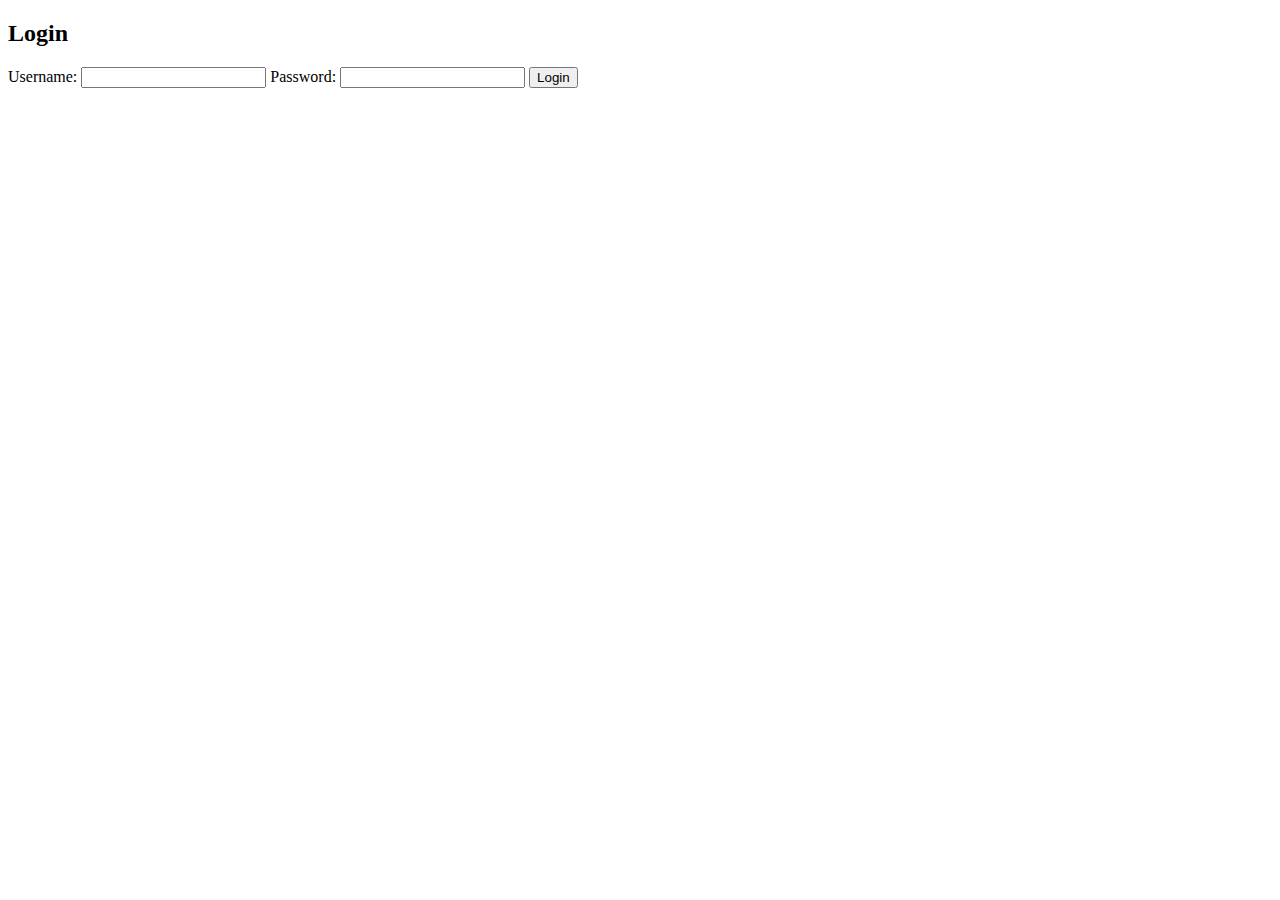
<file: login/index.html>
<!DOCTYPE html>
<html lang="id">
<head>
  <meta charset="UTF-8">
  <title>Login Sederhana - LocalStorage</title>

</head>
<body>

<div class="login-box" id="loginBox">
  <h2>Login</h2>
  <form id="loginForm">
    <label>Username:
      <input type="text" id="username" required>
    </label>
    <label>Password:
      <input type="password" id="password" required>
    </label>
    <button type="submit">Login</button>
  </form>
</div>

<div class="login-box" id="welcomeBox" style="display: none;">
  <h2 id="welcome">Halo, User!</h2>
  <button onclick="logout()">Logout</button>
</div>

<script>
  // Simulasi user login (hardcoded)
  const users = {
    admin: '12345',
    user: 'pass'
  };

  // Cek apakah user sudah login
  function checkLogin() {
    const session = localStorage.getItem('sessionUser');
    if (session) {
      document.getElementById('loginBox').style.display = 'none';
      document.getElementById('welcomeBox').style.display = 'block';
      document.getElementById('welcome').innerText = `Halo, ${session}!`;
    }
  }

  // Tangani login
  document.getElementById('loginForm').addEventListener('submit', function(e) {
    e.preventDefault();
    const uname = document.getElementById('username').value.trim();
    const pass = document.getElementById('password').value.trim();

    if (users[uname] && users[uname] === pass) {
      localStorage.setItem('sessionUser', uname);
      checkLogin();
    } else {
      alert('Username atau password salah!');
    }
  });

  // Logout
  function logout() {
    localStorage.removeItem('sessionUser');
    location.reload();
  }

  // Jalankan saat pertama dimuat
  checkLogin();
</script>

</body>
</html>
</file>
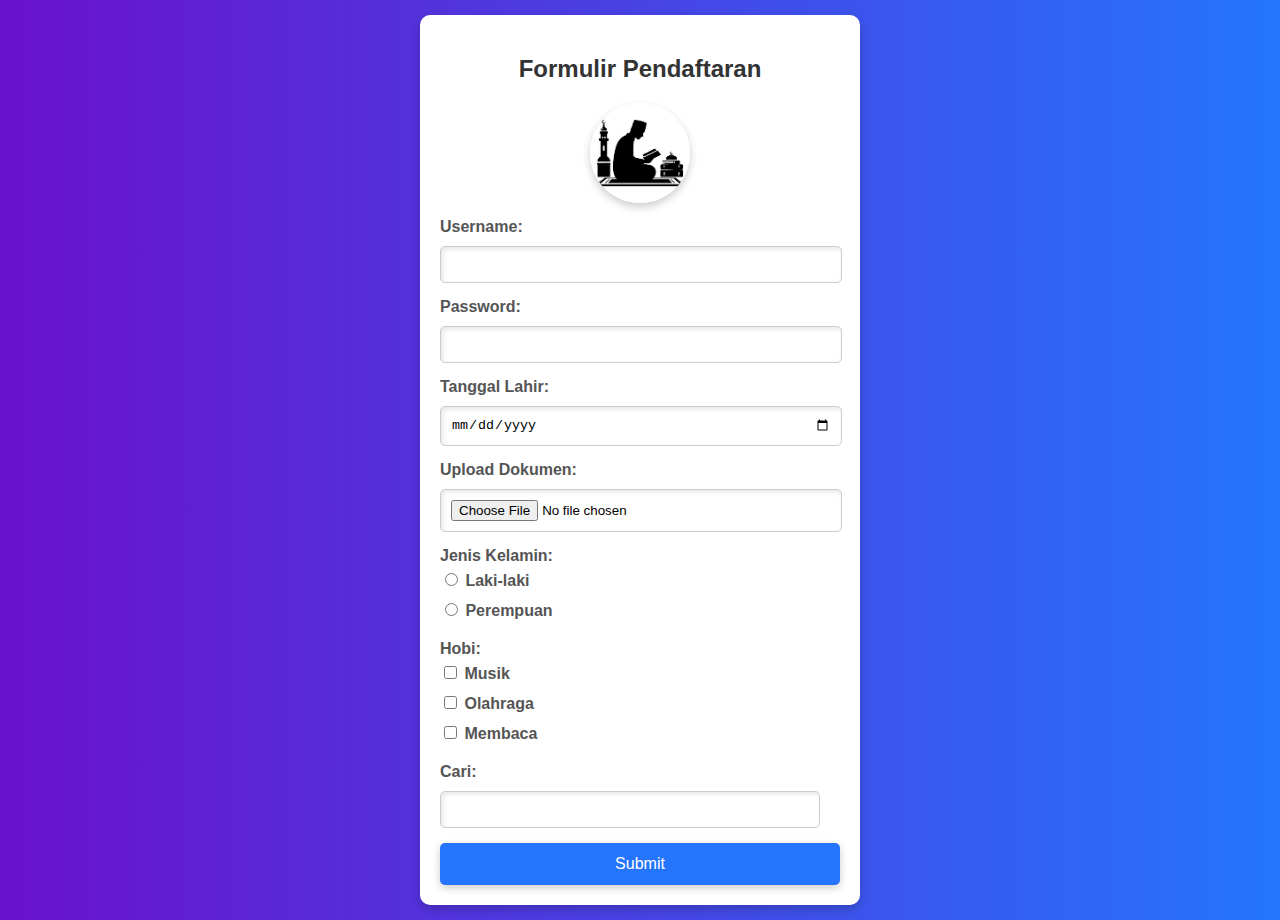
<file: 2.html>
<!DOCTYPE html>
<html lang="id">
<head>
    <meta charset="UTF-8">
    <meta name="viewport" content="width=device-width, initial-scale=1.0">
    <title>Formulir Pendaftaran</title>
    <style>
        body {
            font-family: Arial, sans-serif;
            background: linear-gradient(to right, #6a11cb, #2575fc);
            display: flex;
            justify-content: center;
            align-items: center;
            height: 100vh;
            margin: 0;
            padding: 10px;
        }
        .container {
            background: white;
            padding: 20px;
            border-radius: 10px;
            box-shadow: 0 4px 10px rgba(0, 0, 0, 0.2);
            width: 90%;
            max-width: 400px;
            text-align: center;
        }
        h2 {
            color: #333;
        }
        .form-group {
            margin-bottom: 15px;
            text-align: left;
        }
        label {
            font-weight: bold;
            display: block;
            color: #555;
            margin-bottom: 5px;
        }
        input[type="text"],
        input[type="password"],
        input[type="date"],
        input[type="file"],
        input[type="search"] {
            width: calc(100% - 20px);
            padding: 10px;
            margin-top: 5px;
            border: 1px solid #ccc;
            border-radius: 5px;
            box-shadow: inset 2px 2px 5px rgba(0, 0, 0, 0.1);
        }
        .radio-group, .checkbox-group {
            display: flex;
            flex-direction: column;
            gap: 5px;
        }
        button {
            width: 100%;
            padding: 12px;
            background: #2575fc;
            color: white;
            border: none;
            border-radius: 5px;
            cursor: pointer;
            font-size: 16px;
            transition: 0.3s;
            box-shadow: 0 3px 8px rgba(0, 0, 0, 0.2);
        }
        button:hover {
            background: #6a11cb;
        }
        .profile-pic {
            display: block;
            margin: 0 auto 15px;
            border-radius: 50%;
            box-shadow: 0 4px 8px rgba(0, 0, 0, 0.2);
        }
        @media (max-width: 600px) {
            body {
                height: auto;
                padding: 20px;
            }
            .container {
                width: 95%;
            }
            input, button {
                font-size: 14px;
                padding: 8px;
            }
        }
    </style>
</head>
<body>
    <div class="container">
        <h2>Formulir Pendaftaran</h2>
        <img src="man muslim.png" alt="Foto Profil" width="100" height="100" class="profile-pic">
        <form action="#" method="post">
            <div class="form-group">
                <label for="username">Username:</label>
                <input type="text" id="username" name="username" required>
            </div>
            <div class="form-group">
                <label for="password">Password:</label>
                <input type="password" id="password" name="password" required>
            </div>
            <div class="form-group">
                <label for="date">Tanggal Lahir:</label>
                <input type="date" id="date" name="date">
            </div>
            <div class="form-group">
                <label for="file">Upload Dokumen:</label>
                <input type="file" id="file" name="file">
            </div>
            <div class="form-group">
                <label>Jenis Kelamin:</label>
                <div class="radio-group">
                    <label><input type="radio" id="male" name="gender" value="Laki-laki"> Laki-laki</label>
                    <label><input type="radio" id="female" name="gender" value="Perempuan"> Perempuan</label>
                </div>
            </div>
            <div class="form-group">
                <label>Hobi:</label>
                <div class="checkbox-group">
                    <label><input type="checkbox" id="music" name="hobby" value="Musik"> Musik</label>
                    <label><input type="checkbox" id="sports" name="hobby" value="Olahraga"> Olahraga</label>
                    <label><input type="checkbox" id="reading" name="hobby" value="Membaca"> Membaca</label>
                </div>
            </div>
            <div class="form-group">
                <label for="search">Cari:</label>
                <input type="search" id="search" name="search">
            </div>
            <button type="submit">Submit</button>
        </form>
    </div>
</body>
</html>
</file>
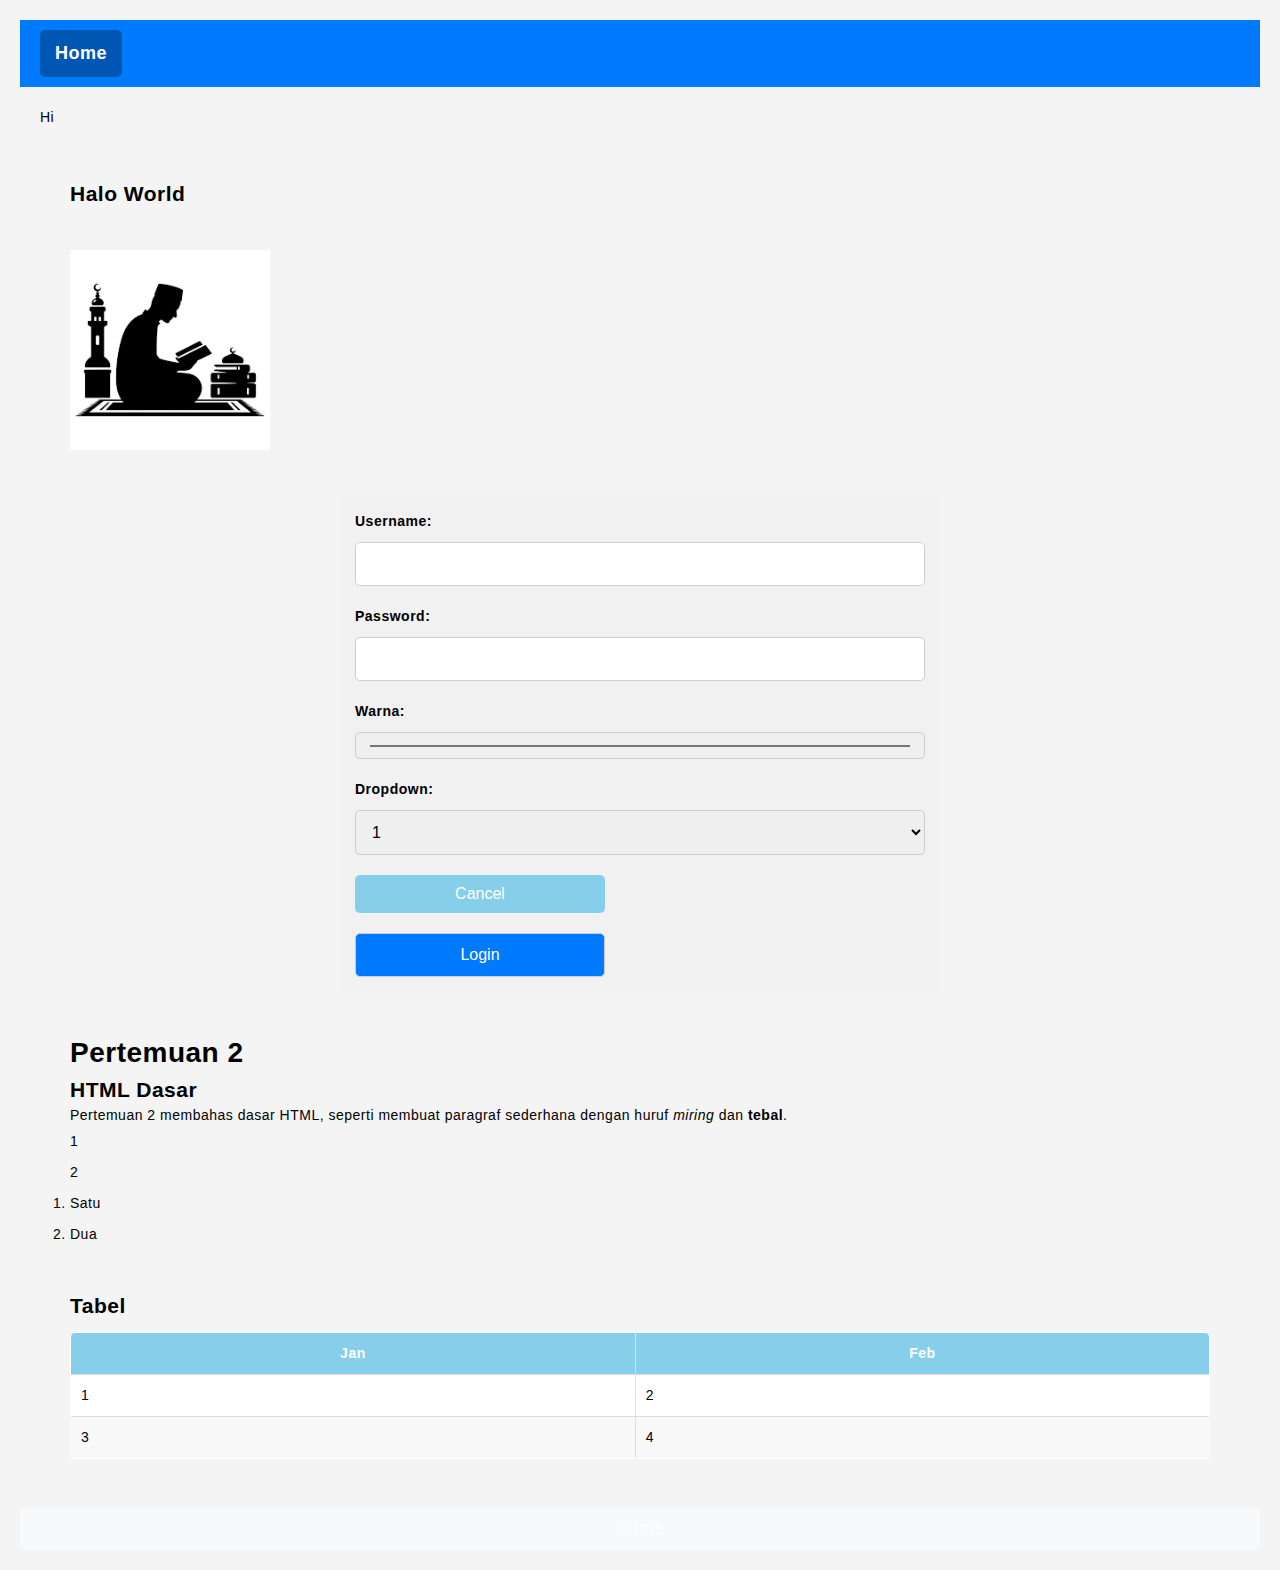
<file: 3.html>
<!DOCTYPE html>
<html lang="id">
<head>
  <meta charset="UTF-8">
  <meta name="viewport" content="width=device-width, initial-scale=1.0">
  <title>Pertemuan 3 - Penggunaan dan Implementasi CSS</title>
  <link rel="stylesheet" href="3-1.css">
  <link rel="stylesheet" href="3-2.css">
</head>
<body>

  <header>
    <a href="https://ipwija.ac.id">Home</a>
  </header>

  <main>
    <p>Hi</p>
  </main>

  <div class="row">
    <section class="col-1-1">
      <h2>Halo World</h2>
    </section>

    <section id="gambar" class="col-1-1">
      <img src="man muslim.png" alt="Gambar Edukasi" height="200" width="200">
    </section>

    <section id="form" class="col-1-1">
      <form>
        <label for="username">Username:</label>
        <input id="username" type="text">

        <label for="password">Password:</label>
        <input id="password" type="password">

        <label for="warna">Warna:</label>
        <input id="warna" type="color">

        <label for="dropdown">Dropdown:</label>
        <select id="dropdown">
          <option value="1">1</option>
          <option value="2">2</option>
        </select>

        <input type="submit" value="Cancel">
        <button type="button">Login</button>
      </form>
    </section>

    <section id="paragraf" class="col-1-1">
      <h1>Pertemuan 2</h1>
      <h2>HTML Dasar</h2>
      <p>
        Pertemuan 2 membahas dasar HTML, seperti membuat paragraf sederhana dengan huruf <i>miring</i> dan <b>tebal</b>.
      </p>

      <ul>
        <li>1</li>
        <li>2</li>
      </ul>

      <ol>
        <li>Satu</li>
        <li>Dua</li>
      </ol>
    </section>

    <section id="table" class="col-1-1">
      <h2>Tabel</h2>
      <table border="1">
        <thead>
          <tr><th>Jan</th><th>Feb</th></tr>
        </thead>
        <tbody>
          <tr><td>1</td><td>2</td></tr>
          <tr><td>3</td><td>4</td></tr>
        </tbody>
      </table>
    </section>
  </div>

  <footer>
    <p>&copy; 2025</p>
  </footer>

</body>
</html>
</file>
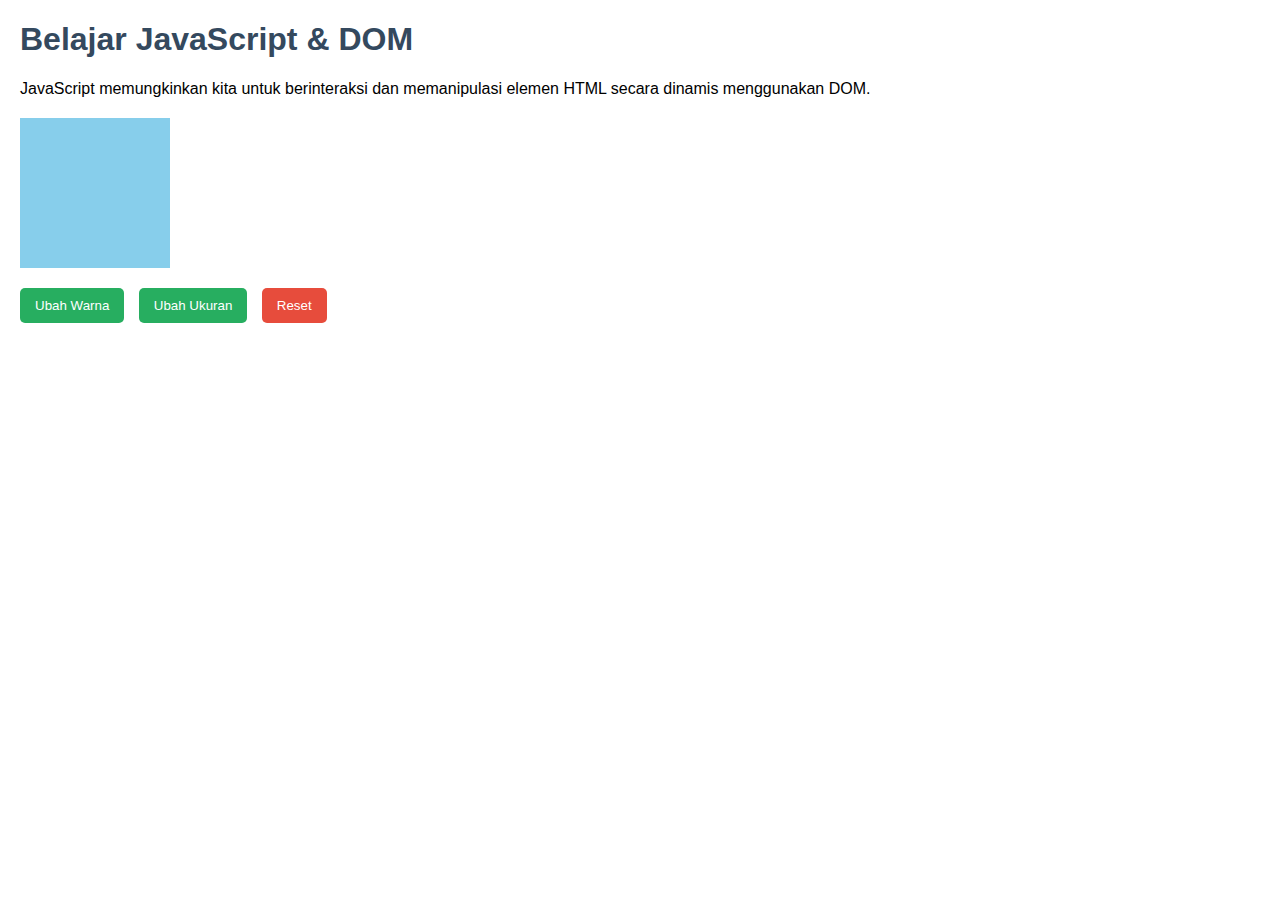
<file: 5.html>
<!DOCTYPE html>
<html lang="id">
<head>
    <meta charset="UTF-8">
    <meta name="viewport" content="width=device-width, initial-scale=1.0">
    <title>Pemahaman JavaScript & DOM</title>
    <style>
        body { font-family: Arial, sans-serif; margin: 20px; }
        h1 { color: #34495e; }
        .box {
            width: 150px;
            height: 150px;
            background-color: skyblue;
            margin: 20px 0;
            transition: 0.3s;
        }
        button {
            padding: 10px 15px;
            margin-right: 10px;
            background-color: #27ae60;
            color: white;
            border: none;
            cursor: pointer;
            border-radius: 5px;
        }
        .reset-btn {
            background-color: #e74c3c;
        }
    </style>
</head>
<body>

    <h1>Belajar JavaScript & DOM</h1>
    <p>JavaScript memungkinkan kita untuk berinteraksi dan memanipulasi elemen HTML secara dinamis menggunakan DOM.</p>

    <div class="box" id="colorBox"></div>
    <button onclick="changeColor()">Ubah Warna</button>
    <button onclick="ubahUkuran()">Ubah Ukuran</button>
    <button class="reset-btn" onclick="resetBox()">Reset</button>

    <script>
        // Fungsi untuk mengubah warna box
        function changeColor() {
            const box = document.getElementById('colorBox');
            box.style.backgroundColor = box.style.backgroundColor === 'orange' ? 'skyblue' : 'orange';
        }

        // Fungsi untuk mengubah ukuran box
        function ubahUkuran() {
            const box = document.getElementById('colorBox');
            box.style.width = box.style.width === '200px' ? '150px' : '200px';
            box.style.height = box.style.height === '200px' ? '150px' : '200px';
        }

        // Fungsi untuk reset ke kondisi awal
        function resetBox() {
            const box = document.getElementById('colorBox');
            box.style.backgroundColor = 'skyblue';
            box.style.width = '150px';
            box.style.height = '150px';
        }
    </script>

</body>
</html>
</file>
<file: 3-1.css>
/* Mengatur box-sizing untuk semua elemen */
* {
    box-sizing: border-box;
    margin: 0;
    padding: 0;
}

/* Styling Body */
body {
    font-family: Helvetica, Arial, sans-serif;
    font-size: 14px;
    line-height: 1.5;
    letter-spacing: 0.5px;
    background-color: #f4f4f4;
    padding: 20px;
}

/* Header */
header {
    background-color: #007bff;
    padding: 10px 20px;
    display: flex;
    align-items: center;
    justify-content: space-between;
}

header a {
    text-decoration: none;
    font-weight: bold;
    color: white;
    font-size: 18px;
    padding: 10px 15px;
    border-radius: 5px;
    background-color: #0056b3;
    transition: 0.3s ease-in-out;
}

header a:hover {
    background-color: #004494;
}

/* Kontainer utama */
.container {
    max-width: 800px;
    margin: 20px auto;
    background: white;
    padding: 20px;
    border-radius: 10px;
    box-shadow: 0px 4px 8px rgba(0, 0, 0, 0.1);
}

/* Input & Select */
input,
select {
    width: 100%;
    padding: 10px;
    margin-bottom: 10px;
    border: 1px solid grey;
    border-radius: 5px;
    display: block;
    font-size: 14px;
}

/* Tombol */
button,
input[type="submit"],
input[type="button"] {
    width: 100%;
    max-width: 250px;
    color: white;
    background: skyblue;
    border: none;
    padding: 10px;
    cursor: pointer;
    border-radius: 5px;
    transition: 0.3s ease;
    text-align: center;
}

button:hover,
input[type="submit"]:hover,
input[type="button"]:hover {
    background: aqua;
}

/* List */
ul {
    list-style-type: none;
    padding: 0;
}

li {
    padding: 5px 0;
}

/* Tabel */
table {
    border-collapse: collapse;
    width: 100%;
    background: white;
    margin-top: 10px;
    border-radius: 5px;
    overflow: hidden;
}

table th,
table td {
    border: 1px solid #ddd;
    text-align: left;
    padding: 10px;
}

table tr:nth-child(even) {
    background: #f8f8f8;
}

table th {
    background: skyblue;
    color: white;
    text-align: center;
}

/* Footer */
footer {
    text-align: center;
    padding: 15px;
    background-color: #007bff;
    color: white;
    margin-top: 20px;
}

/* Media Queries untuk Responsivitas */
@media (max-width: 600px) {
    body {
        padding: 10px;
    }

    .container {
        padding: 15px;
    }

    input,
    select,
    button {
        padding: 12px;
    }

    table th,
    table td {
        padding: 8px;
        font-size: 12px;
    }

    button,
    input[type="submit"],
    input[type="button"] {
        max-width: 100%;
    }
}
</file>
<file: 3-2.css>
/* Reset dasar */
* {
    margin: 0;
    padding: 0;
    box-sizing: border-box;
    font-family: Arial, sans-serif;
}

/* Header */
header {
    background-color: #007bff;
    padding: 10px 20px;
    display: flex;
    align-items: center;
    justify-content: space-between;
}

header a {
    text-decoration: none;
    font-weight: bold;
    color: white;
    font-size: 18px;
    padding: 10px 15px;
    border-radius: 5px;
    background-color: #0056b3;
    transition: 0.3s ease-in-out;
}

header a:hover {
    background-color: #004494;
}

/* Main */
main {
    padding: 20px;
}

/* Grid layout */
.row {
    display: flex;
    flex-wrap: wrap;
    gap: 20px;
    justify-content: center;
    padding: 20px;
    max-width: 1200px;
    margin: 0 auto;
}

/* Kolom */
[class*="col-"] {
    padding: 10px;
}

.col-1-1 { width: 100%; }
.col-1-2 { width: 50%; }
.col-1-3 { width: 33.33%; }
.col-1-4 { width: 25%; }

/* Responsif untuk layar tablet */
@media screen and (max-width: 768px) {
    .col-1-2, .col-1-3, .col-1-4 { width: 100%; }
}

/* Formulir */
form {
    display: flex;
    flex-direction: column;
    gap: 10px;
    padding: 15px;
    background: #f1f1f1;
    border-radius: 5px;
    max-width: 600px;
    margin: 0 auto;
}

label {
    font-weight: bold;
}

input, select, button {
    padding: 12px;
    font-size: 16px;
    border: 1px solid #ccc;
    border-radius: 5px;
    width: 100%;
}

button {
    background-color: #007bff;
    color: white;
    cursor: pointer;
    transition: 0.3s ease-in-out;
}

button:hover {
    background-color: #0056b3;
}

/* Tabel */
.table-container {
    width: 100%;
    overflow-x: auto;
    margin-top: 20px;
}

table {
    width: 100%;
    border-collapse: collapse;
    min-width: 600px; /* Agar tabel tidak mengecil */
}

th, td {
    border: 1px solid #ddd;
    padding: 10px;
    text-align: center;
}

th {
    background-color: #7dc3f2;
    color: black;
}

/* Footer */
footer {
    text-align: center;
    padding: 10px;
    background: #f8f9fa;
    margin-top: 20px;
}
</file>
